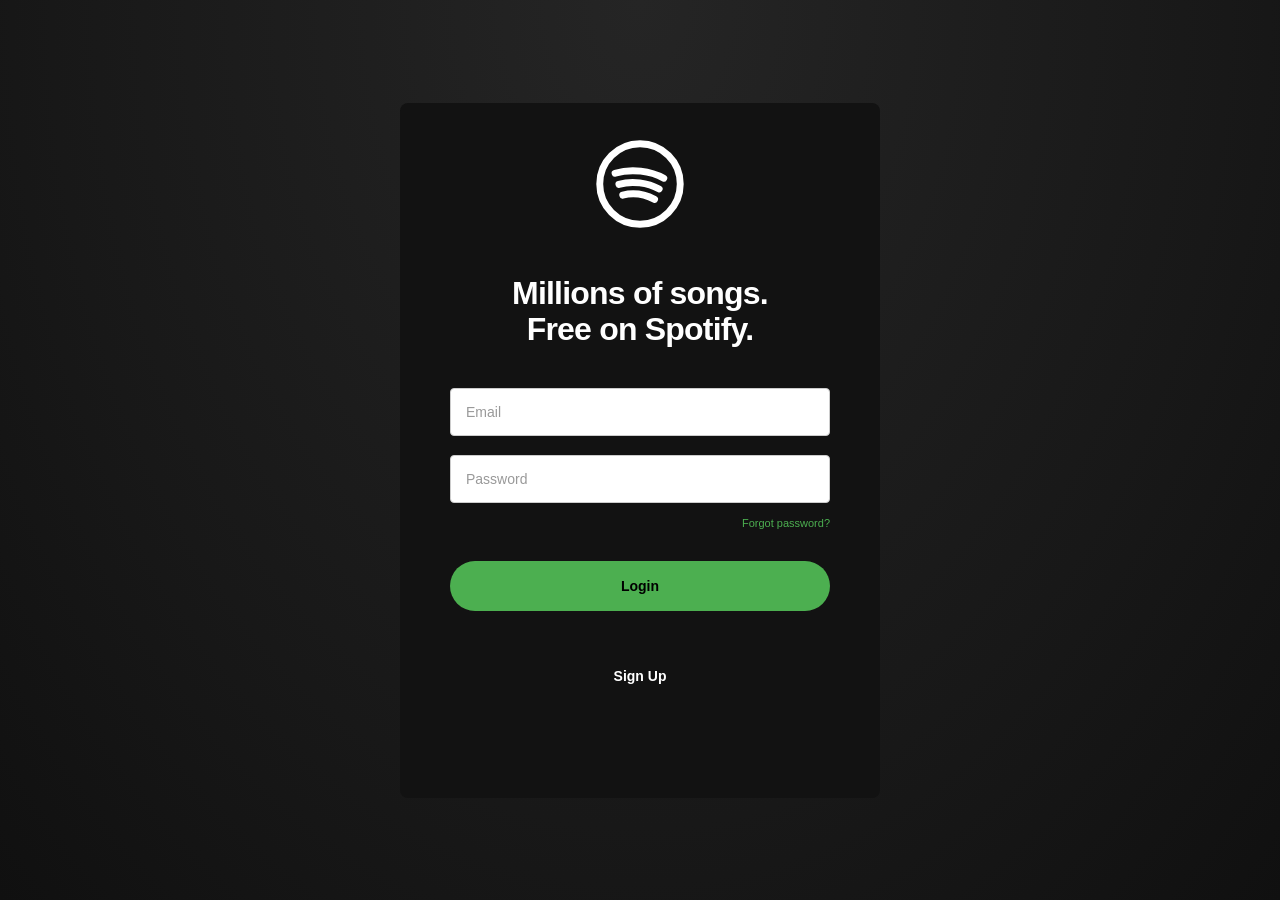
<file: login.html>
<!DOCTYPE html>
<html lang="en">
<head>
    <meta charset="UTF-8">
    <meta name="viewport" content="width=device-width, initial-scale=1.0">
    <title>Spotify - Login</title>
    <link rel="stylesheet" href="style.css">
    <script src="validation.js" defer></script>
</head>
<body>

    <main class="login-container">

        <!-- Spotify Logo -->
        <div class="spotify-logo">
            <svg viewBox="0 0 24 24" aria-label="Spotify logo" role="img">
                <circle cx="12" cy="12" r="10.5"/>
                <path d="M5.5 9.2C9.8 7.9 14.8 8.6 18.2 10.5"/>
                <path d="M6.5 12.1C10 11.1 14 11.7 17 13.3"/>
                <path d="M7.5 14.9C10.3 14.2 13.3 14.7 15.8 16"/>
            </svg>
        </div>

        <h1>Millions of songs.<br>Free on Spotify.</h1>

        <!-- Login Form -->
        <form class="login-form" id="loginForm" novalidate>

            <input
                type="email"
                id="email"
                placeholder="Email"
            >

            <span class="error-message" id="emailError"></span>

            <input
                type="password"
                id="password"
                placeholder="Password"
            >

            <span class="error-message" id="passwordError"></span>

            <a href="#" class="forgot-password">
                Forgot password?
            </a>

            <button type="submit" class="btn btn-primary">
                Login
            </button>

            <p id="successMessage" class="success-message"></p>

        </form>

        <p class="switch-page">
            <a href="SignUp.html">Sign Up</a>
        </p>

    </main>

</body>
</html>
</file>
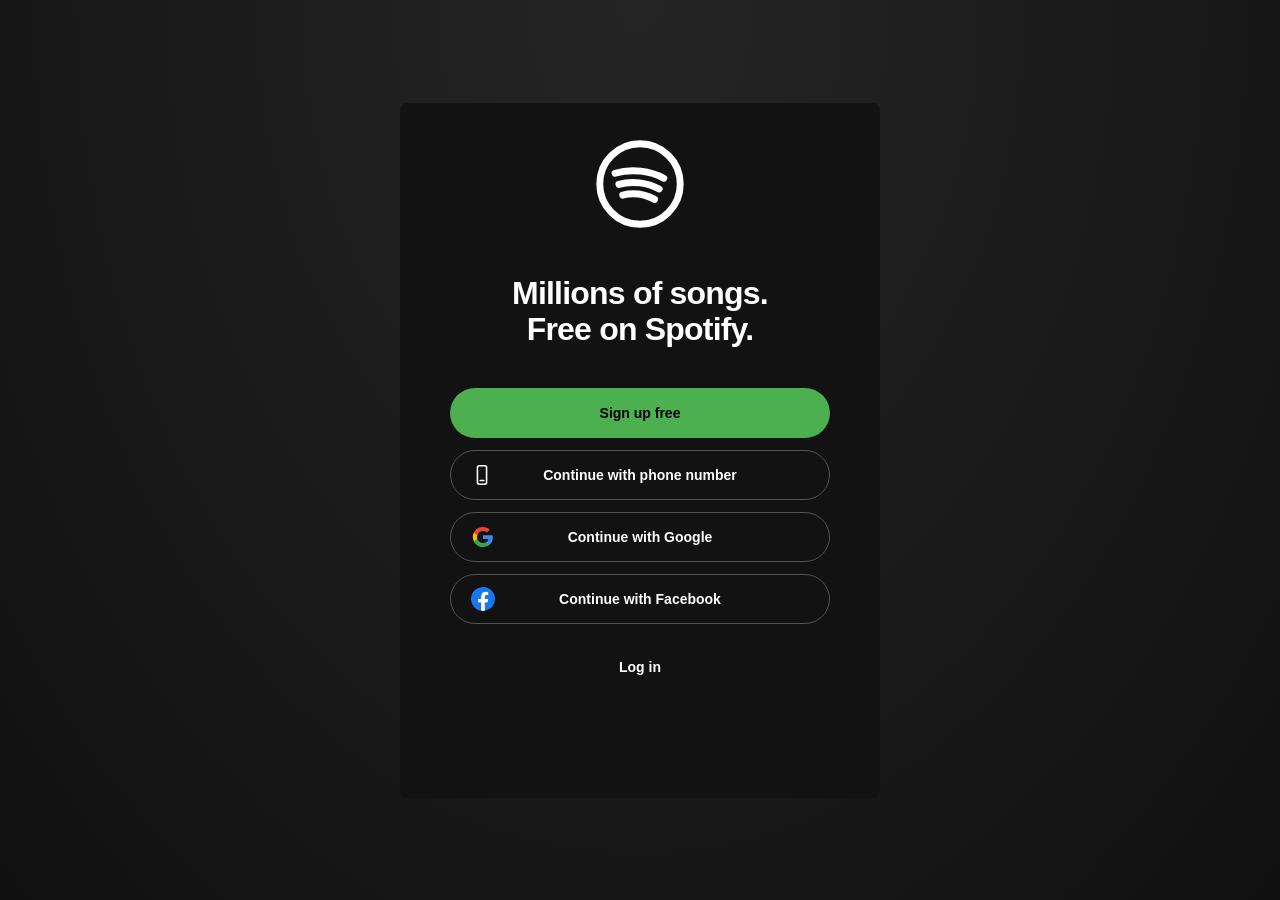
<file: SignUp.html>
<!DOCTYPE html>
<html lang="en">
<head>
    <meta charset="UTF-8">
    <meta name="viewport" content="width=device-width, initial-scale=1.0">
    <title>Spotify - Sign Up</title>
    <link rel="stylesheet" href="style.css">
</head>
<body>

    <main class="login-container">

        <!-- Spotify Logo -->
        <div class="spotify-logo">
            <svg viewBox="0 0 24 24" aria-label="Spotify logo" role="img">
                <circle cx="12" cy="12" r="10.5"/>
                <path d="M5.5 9.2C9.8 7.9 14.8 8.6 18.2 10.5"/>
                <path d="M6.5 12.1C10 11.1 14 11.7 17 13.3"/>
                <path d="M7.5 14.9C10.3 14.2 13.3 14.7 15.8 16"/>
            </svg>
        </div>

        <h1>Millions of songs.<br>Free on Spotify.</h1>

        <div class="signup-options">

            <!-- Sign Up Free -->
            <a href="login.html" class="btn btn-primary">
                Sign up free
            </a>

            <!-- Phone Number -->
            <a href="#" class="btn btn-outline">
                <svg class="social-icon phone-svg" viewBox="0 0 24 24">
                    <rect x="7" y="2" width="10" height="20" rx="2"/>
                    <line x1="10" y1="18" x2="14" y2="18"/>
                </svg>
                <span>Continue with phone number</span>
            </a>

            <!-- Google -->
            <a href="#" class="btn btn-outline">
                <svg class="social-icon" viewBox="0 0 48 48">
                    <path fill="#4285F4" d="M43.6 24.5c0-1.4-.1-2.8-.4-4.1H24v7.8h11a9.4 9.4 0 0 1-4.1 6.2v5.1h6.6c3.9-3.6 6.1-8.8 6.1-15z"/>
                    <path fill="#34A853" d="M24 44c5.5 0 10.1-1.8 13.5-4.8l-6.6-5.1c-1.8 1.2-4.1 1.9-6.9 1.9-5.3 0-9.8-3.6-11.4-8.4H5.8v5.3C9.2 39.6 16 44 24 44z"/>
                    <path fill="#FBBC05" d="M12.6 27.6a12 12 0 0 1 0-7.2v-5.3H5.8a20 20 0 0 0 0 17.8z"/>
                    <path fill="#EA4335" d="M24 12.1c3 0 5.6 1 7.7 3.1l5.8-5.8C34 5.9 29.5 4 24 4 16 4 9.2 8.4 5.8 15.1l6.8 5.3c1.6-4.8 6.1-8.3 11.4-8.3z"/>
                </svg>
                <span>Continue with Google</span>
            </a>

            <!-- Facebook -->
            <a href="#" class="btn btn-outline">
                <svg class="social-icon facebook-svg" viewBox="0 0 24 24">
                    <path fill="#1877F2" d="M24 12a12 12 0 1 0-13.875 11.85v-8.38H7.08V12h3.045V9.356c0-3.006 1.792-4.667 4.533-4.667 1.312 0 2.685.234 2.685.234v2.953h-1.513c-1.49 0-1.955.925-1.955 1.875V12h3.328l-.532 3.47h-2.796v8.38A12 12 0 0 0 24 12z"/>
                    <path fill="#FFFFFF" d="M16.671 15.47l.532-3.47h-3.328V9.751c0-.95.465-1.875 1.955-1.875h1.513V4.923s-1.373-.234-2.685-.234c-2.741 0-4.533 1.661-4.533 4.667V12H7.08v3.47h3.045v8.38a12.1 12.1 0 0 0 3.75 0v-8.38z"/>
                </svg>
                <span>Continue with Facebook</span>
            </a>

        </div>

        <!-- Login Link -->
        <p class="switch-page">
            <a href="login.html">Log in</a>
        </p>

    </main>

</body>
</html>
</file>
<file: style.css>
* {
  margin: 0;
  padding: 0;
  box-sizing: border-box;
}

body {
  background-color: #121212;
  color: #ffffff;
  font-family: Arial, Helvetica, sans-serif;
  font-size: 14px;
}

a {
  color: inherit;
  text-decoration: none;
}

.app {
  display: flex;
  width: 100%;
  min-height: 100vh;
  padding: 0;
  gap: 0;
}

/* Sidebar */

.sidebar {
  width: 304px;
  flex-shrink: 0;
  background-color: #000000;
  padding: 24px 24px 32px;
  display: flex;
  flex-direction: column;
  min-height: 100vh;
}

/* Spotify Logo */

.logo {
  display: flex;
  align-items: center;
  margin-bottom: 32px;
}

.logo img {
  display: block;
  width: 152px;
  height: auto;
  object-fit: contain;
}

/* Navigation */

.main-nav,
.library-actions {
  display: flex;
  flex-direction: column;
  gap: 12px;
}

.library-actions {
  margin-top: 28px;
}

.nav-link {
  display: flex;
  align-items: center;
  gap: 14px;
  padding: 8px 2px;
  color: #b3b3b3;
  font-size: 17px;
  font-weight: 600;
  transition: color 0.2s ease;
}

.nav-link span {
  display: flex;
  align-items: center;
  width: auto;
  height: auto;
  flex-shrink: 0;
}

.nav-link img {
  display: block;
  width: 100px;
  height: 32px;
  max-width: 200px;
  object-fit: contain;
  transform: scale(1.08);
}

.nav-link:hover,
.nav-link.active {
  color: #ffffff;
}

/* Sidebar Footer */

.sidebar-bottom {
  margin-top: auto;
  padding-top: 32px;
}

.footer-links {
  display: grid;
  grid-template-columns: max-content max-content max-content;
  column-gap: 20px;
  row-gap: 25px;
  margin-bottom: 48px;
}

.footer-links a {
  color: #b3b3b3;
  font-size: 12px;
  white-space: nowrap;
  transition: color 0.2s ease;
}

.footer-links a:hover {
  color: #ffffff;
  text-decoration: underline;
}

/* Language Button */

.lang-btn {
  display: inline-flex;
  align-items: center;
  gap: 5px;
  background: none;
  color: var(--text);
  border: 1px solid #777;
  border-radius: 20px;
  padding: 5px 10px;
  font-size: 20px;
  font-weight: 500;
  cursor: pointer;
}
.lang-btn:hover {
  border-color: #fff;
}
.lang-btn svg {
  width: 21px;
  height: 21px;
  fill: none;
  stroke: currentColor;
}

/* Main content */

.main-content {
  flex: 1;
  min-width: 0;
  background: linear-gradient(#202020, #121212 300px);
  border-radius: 8px;
  overflow: hidden;
}

.topbar {
  height: 64px;
  background-color: #101010;
  display: flex;
  justify-content: flex-end;
  align-items: center;
  padding: 0 24px;
}

.auth-buttons {
  display: flex;
  align-items: center;
  gap: 24px;
}

.signup {
  color: #b3b3b3;
  font-weight: bold;
}

.signup:hover {
  color: #ffffff;
}

.login {
  background-color: #ffffff;
  color: #000000;
  border-radius: 30px;
  padding: 14px 24px;
  font-weight: bold;
}

.login:hover {
  transform: scale(1.04);
}

.content-area {
  padding: 20px;
}

.music-section {
  margin-bottom: 24px;
}

.section-heading {
  margin-bottom: 16px;
}

.section-heading h2 {
  font-size: 20px;
}

.playlist-grid {
  display: grid;
  grid-template-columns: repeat(5, minmax(0, 1fr));
  gap: 12px;
}

.playlist-card {
  padding: 10px;
  border-radius: 6px;
}

.playlist-card img {
  width: 100%;
  aspect-ratio: 1 / 1;
  object-fit: cover;
  margin-bottom: 10px;
}

.music-section {
  margin-bottom: 28px;
}

.section-heading {
  display: flex;
  justify-content: space-between;
  align-items: center;
  margin-bottom: 18px;
}

.section-heading h2 {
  font-size: 24px;
}

.show-all {
  color: #b3b3b3;
  font-size: 18px;
  font-weight: bold;
}

.show-all:hover {
  text-decoration: underline;
}

/* Playlist cards */

.playlist-grid {
  display: grid;
  grid-template-columns: repeat(5, minmax(0, 1fr));
  gap: 16px;
}

.playlist-card {
  min-width: 0;
  background-color: #181818;
  border-radius: 8px;
  padding: 12px;
  transition: background-color 0.2s;
  overflow: hidden;
}

.playlist-card:hover {
  background-color: #282828;
}

.playlist-card img {
  display: block;
  width: 100%;
  aspect-ratio: 1 / 1;
  object-fit: cover;
  border-radius: 4px;
  margin-bottom: 14px;
}

.playlist-card h3 {
  font-size: 16px;
  font-weight: 700;
  margin-bottom: 8px;
  line-height: 1.4;
}

.playlist-card p {
  color: #b3b3b3;
  font-size: 14px;
  line-height: 1.5;

  display: -webkit-box;
  -webkit-box-orient: vertical;
  overflow: hidden;
}

/* Responsive design */

@media (max-width: 1100px) {
  .playlist-grid {
    grid-template-columns: repeat(3, minmax(0, 1fr));
  }
}

@media (max-width: 700px) {
  .app {
    padding: 0;
    gap: 0;
  }

  .sidebar {
    width: 72px;
    padding: 20px 8px;
    border-radius: 0;
  }

  .logo {
    justify-content: center;
    font-size: 0;
  }

  .logo-icon {
    font-size: 28px;
  }

  .nav-link {
    justify-content: center;
    gap: 0;
  }

  .nav-link span {
    font-size: 22px;
  }

  .nav-link {
    font-size: 0;
  }

  .library-actions {
    margin-top: 20px;
  }

  .sidebar-bottom {
    display: none;
  }

  .main-content {
    border-radius: 0;
  }

  .topbar {
    height: 60px;
    padding: 0 12px;
  }

  .auth-buttons {
    gap: 12px;
  }

  .login {
    padding: 11px 16px;
  }

  .content-area {
    padding: 18px 12px;
  }

  .section-heading h2 {
    font-size: 20px;
  }

  .playlist-grid {
    grid-template-columns: repeat(2, minmax(0, 1fr));
    gap: 12px;
  }

  .playlist-card {
    padding: 10px;
  }
}

/* Search Page */

.search-content {
  flex: 1;
  display: flex;
  justify-content: center;
  align-items: center;
  min-height: calc(100vh - 80px);
}

.search-content h1 {
  color: #ffffff;
  font-size: 24px;
  font-weight: 600;
}

/* Sidebar Hover Effects */

.nav-link {
  transition:
    color 0.2s ease,
    background-color 0.2s ease;
  border-radius: 5px;
}

.nav-link:hover {
  color: #ffffff;
  background-color: #242424;
}

/* Active Sidebar Link */

.nav-link.active {
  color: #ffffff;
}

/* Footer Hover */

.footer-links a {
  transition: color 0.2s ease;
}

.footer-links a:hover {
  color: #ffffff;
  text-decoration: underline;
}

/* Language Button Hover */

.lang-btn {
  transition: all 0.2s ease;
}

.lang-btn:hover {
  border-color: #ffffff;
  transform: scale(1.04);
}

/* ===== Sidebar: text labels + separate vector icons ===== */
.sidebar {
  width: 302px;
  flex: 0 0 302px;
  min-height: 100vh;
  padding: 24px 22px 32px;
  background-color: #000;
  display: flex;
  flex-direction: column;
}

.sidebar .logo {
  display: flex;
  align-items: center;
  margin: 0 0 30px;
}

.sidebar .logo img {
  display: block;
  width: 152px;
  height: auto;
  object-fit: contain;
}

.sidebar .main-nav,
.sidebar .library-actions {
  display: flex;
  flex-direction: column;
  gap: 10px;
}

.sidebar .library-actions {
  margin-top: 28px;
}

.sidebar .nav-link {
  display: flex;
  align-items: center;
  gap: 14px;
  min-height: 32px;
  padding: 4px 0;
  color: #b3b3b3;
  background: transparent;
  border-radius: 4px;
  font-size: 16px;
  font-weight: 600;
  line-height: 1.3;
  text-decoration: none;
  transition: color 0.2s ease;
}

.sidebar .nav-link:hover,
.sidebar .nav-link.active {
  color: #fff;
  background: transparent;
}

.sidebar .sidebar-icon {
  display: block;
  width: 24px;
  height: 24px;
  flex: 0 0 24px;
  fill: currentColor;
  stroke: currentColor;
  stroke-width: 1.5;
  stroke-linecap: round;
  stroke-linejoin: round;
}

.sidebar .search-icon,
.sidebar .library-icon {
  fill: none;
  stroke-width: 1.8;
}

.sidebar .create-icon .icon-cutout {
  fill: none;
  stroke: #000;
  stroke-width: 2;
}

.sidebar .liked-icon {
  fill: currentColor;
  stroke: none;
}

.sidebar .sidebar-bottom {
  margin-top: auto;
  padding-top: 32px;
}

.sidebar .footer-links {
  display: flex;
  flex-wrap: wrap;
  column-gap: 18px;
  row-gap: 14px;
  margin-bottom: 48px;
}

.sidebar .footer-links a {
  color: #b3b3b3;
  font-size: 12px;
  white-space: nowrap;
}

.sidebar .footer-links a:hover {
  color: #fff;
  text-decoration: underline;
}

.sidebar .lang-btn {
  display: inline-flex;
  align-items: center;
  gap: 5px;
  background: transparent;
  color: #fff;
  border: 1px solid #777;
  border-radius: 24px;
  padding: 6px 12px;
  font-size: 14px;
  font-weight: 600;
  cursor: pointer;
}

.sidebar .lang-btn svg {
  width: 17px;
  height: 17px;
  fill: none;
  stroke: currentColor;
  stroke-width: 1.8;
}

@media (max-width: 700px) {
  .sidebar {
    width: 72px;
    flex: 0 0 72px;
    padding: 20px 8px;
  }

  .sidebar .logo {
    justify-content: center;
    margin-bottom: 28px;
  }

  .sidebar .logo img {
    width: 40px;
  }

  .sidebar .nav-link {
    justify-content: center;
    gap: 0;
  }

  .sidebar .nav-link span,
  .sidebar .sidebar-bottom {
    display: none;
  }

  .sidebar .library-actions {
    margin-top: 20px;
  }
}

/* General Settings */
* {
  margin: 0;
  padding: 0;
  box-sizing: border-box;
}

body {
  min-height: 100vh;
  display: flex;
  justify-content: center;
  align-items: center;
  background: radial-gradient(
    ellipse at top,
    #252525 0%,
    #181818 65%,
    #101010 100%
  );
  font-family: Arial, Helvetica, sans-serif;
  color: #ffffff;
}

/* Main Card */
.login-container {
  width: 100%;
  max-width: 480px;
  min-height: 695px;
  background-color: #121212;
  border-radius: 8px;
  padding: 35px 50px;
  display: flex;
  flex-direction: column;
  align-items: center;
}

/* Spotify Logo */
.spotify-logo {
  width: 92px;
  height: 92px;
  margin-bottom: 45px;
}

.spotify-logo svg {
  width: 100%;
  height: 100%;
  fill: none;
  stroke: #ffffff;
  stroke-width: 1.8;
  stroke-linecap: round;
  stroke-linejoin: round;
}

/* Heading */
h1 {
  font-size: 32px;
  font-weight: 800;
  line-height: 1.15;
  text-align: center;
  margin-bottom: 40px;
  letter-spacing: -0.8px;
}

/* Signup Buttons */
.signup-options {
  width: 100%;
  display: flex;
  flex-direction: column;
  gap: 12px;
}

.btn {
  width: 100%;
  min-height: 50px;
  border-radius: 30px;
  display: flex;
  align-items: center;
  justify-content: center;
  position: relative;
  text-decoration: none;
  font-size: 14px;
  font-weight: 700;
  transition: background-color 0.2s ease;
}

.btn-primary {
  background-color: #4caf50;
  color: #000000;
  border: none;
}

.btn-primary:hover {
  background-color: #65c96a;
}

.btn-outline {
  background-color: transparent;
  color: #ffffff;
  border: 1px solid #535353;
}

.btn-outline:hover {
  border-color: #ffffff;
}

.phone-icon,
.google-icon,
.facebook-icon {
  position: absolute;
  left: 20px;
  font-size: 19px;
}

.google-icon {
  font-size: 20px;
  font-weight: 800;
  color: #4285f4;
}

.facebook-icon {
  background-color: #1877f2;
  color: #ffffff;
  border-radius: 50%;
  width: 18px;
  height: 18px;
  display: flex;
  justify-content: center;
  align-items: center;
  font-family: Arial, sans-serif;
}

/* Switch Page Link */
.switch-page {
  margin-top: 35px;
  font-size: 14px;
  font-weight: 700;
}

.switch-page a {
  color: #ffffff;
  text-decoration: none;
}

.switch-page a:hover {
  text-decoration: underline;
}

/* Responsive Design */
@media (max-width: 520px) {
  body {
    padding: 0;
  }

  .login-container {
    min-height: 100vh;
    border-radius: 0;
    padding: 45px 25px;
  }

  .spotify-logo {
    width: 75px;
    height: 75px;
    margin-bottom: 35px;
  }

  h1 {
    font-size: 28px;
    margin-bottom: 35px;
  }
}

/* Login Form */

.login-form {
  width: 100%;
  display: flex;
  flex-direction: column;
  gap: 12px;
}

.login-form input {
  width: 100%;
  height: 48px;
  padding: 0 15px;
  background-color: #ffffff;
  border: 1px solid #cccccc;
  border-radius: 4px;
  color: #000000;
  font-size: 14px;
  outline: none;
}

.login-form input:focus {
  border: 2px solid #4caf50;
}

.login-form input::placeholder {
  color: #999999;
}

.forgot-password {
  align-self: flex-end;
  color: #4caf50;
  text-decoration: none;
  font-size: 11px;
  margin-top: -5px;
  margin-bottom: 15px;
}

.forgot-password:hover {
  text-decoration: underline;
}

.login-form .btn {
  cursor: pointer;
  font-family: inherit;
  margin-top: 5px;
}

/* Social Media Icons */

.social-icon {
  position: absolute;
  left: 20px;
  width: 24px;
  height: 24px;
  display: block;
}

.phone-svg {
  fill: none;
  stroke: #ffffff;
  stroke-width: 1.7;
  stroke-linecap: round;
  stroke-linejoin: round;
  width: 22px;
  height: 22px;
}

.facebook-svg {
  width: 24px;
  height: 24px;
}

/* Form Validation Messages */

.error-message {
  color: #ff4d4d;
  font-size: 12px;
  margin-top: -8px;
  margin-bottom: 3px;
  width: 100%;
}

.success-message {
  color: #1db954;
  font-size: 13px;
  font-weight: bold;
  text-align: center;
  margin-top: 10px;
  width: 100%;
}

/* Task 4 additions */
body.app-page {
  display: block;
  background: #121212;
  min-height: 100vh;
}
body.auth-page {
  display: flex;
}
.app-page .app {
  min-height: calc(100vh - 92px);
}
.app-page .sidebar {
  min-height: calc(100vh - 92px);
}
.app-page .main-content {
  min-height: calc(100vh - 92px);
}
.player {
  position: sticky;
  bottom: 0;
  z-index: 20;
  background: #181818;
  border-top: 1px solid #333;
  display: grid;
  grid-template-columns: 1fr 1.4fr 1fr;
  align-items: center;
  gap: 16px;
  min-height: 92px;
  padding: 12px 22px;
}
.track-info {
  display: flex;
  align-items: center;
  gap: 12px;
  min-width: 0;
}
.track-info img {
  width: 56px;
  height: 56px;
  border-radius: 4px;
  object-fit: cover;
}
.track-info strong,
.track-info small {
  display: block;
  white-space: nowrap;
  overflow: hidden;
  text-overflow: ellipsis;
}
.track-info small {
  color: #b3b3b3;
  margin-top: 5px;
}
.player-center {
  display: flex;
  flex-direction: column;
  align-items: center;
  gap: 8px;
}
.player-buttons {
  display: flex;
  align-items: center;
  gap: 18px;
}
.icon-btn {
  border: 0;
  background: none;
  color: #b3b3b3;
  cursor: pointer;
  font-size: 22px;
  line-height: 1;
  padding: 6px;
}
.icon-btn:hover,
.icon-btn.active {
  color: #fff;
}
.play-btn {
  background: white;
  color: #111;
  border-radius: 50%;
  width: 38px;
  height: 38px;
  font-size: 19px;
}
.play-btn:hover {
  color: #111;
  transform: scale(1.06);
}
.heart-btn.liked {
  color: #ff4055;
}
.seek-row {
  display: flex;
  align-items: center;
  gap: 10px;
  width: 100%;
  max-width: 500px;
  color: #b3b3b3;
  font-size: 11px;
}
.seek-row input {
  flex: 1;
  min-width: 30px;
  accent-color: #1db954;
}
.volume-row {
  display: flex;
  align-items: center;
  justify-content: flex-end;
  gap: 8px;
  color: #b3b3b3;
}
.volume-row input {
  max-width: 105px;
  accent-color: #1db954;
}
.playlist-card {
  cursor: pointer;
  position: relative;
}
.playlist-card:focus-visible,
.song-row:focus-visible {
  outline: 2px solid #1db954;
}
.playlist-card .card-play {
  position: absolute;
  right: 20px;
  top: 42%;
  background: #1db954;
  color: #000;
  border-radius: 50%;
  padding: 10px;
  opacity: 0;
  transform: translateY(8px);
  transition: 0.2s;
}
.playlist-card:hover .card-play,
.playlist-card:focus-visible .card-play {
  opacity: 1;
  transform: none;
}
.page-heading {
  font-size: 30px;
  text-align: left;
  margin: 12px 0 22px;
}
.subheading {
  color: #b3b3b3;
  margin-bottom: 20px;
}
.song-list {
  display: flex;
  flex-direction: column;
  gap: 6px;
}
.song-row {
  display: grid;
  grid-template-columns: 42px 54px minmax(0, 1fr) 90px 48px;
  gap: 12px;
  align-items: center;
  padding: 9px 12px;
  border-radius: 6px;
  cursor: pointer;
}
.song-row:hover,
.song-row.current {
  background: #292929;
}
.song-row img {
  width: 52px;
  height: 52px;
  object-fit: cover;
  border-radius: 4px;
}
.song-row .song-name {
  font-weight: 700;
}
.song-row .song-artist {
  font-size: 12px;
  color: #b3b3b3;
  margin-top: 5px;
}
.song-row .duration {
  color: #b3b3b3;
  font-size: 13px;
}
.song-row .heart-btn {
  font-size: 24px;
}
.search-content {
  display: block;
  min-height: 0;
  padding: 26px;
}
.search-content h1 {
  text-align: left;
  margin: 0 0 22px;
}
.search-input {
  width: 100%;
  max-width: 680px;
  padding: 16px 18px;
  background: #282828;
  border: 1px solid #555;
  border-radius: 25px;
  color: white;
  font-size: 16px;
  margin-bottom: 25px;
}
.search-input:focus {
  outline: 2px solid #1db954;
}
.empty-state {
  padding: 28px;
  color: #b3b3b3;
  background: #202020;
  border-radius: 8px;
}
.user-controls {
  display: flex;
  align-items: center;
  gap: 15px;
}
.user-email {
  font-size: 12px;
  color: #b3b3b3;
}
.logout-btn {
  background: #333;
  color: #fff;
  border: 1px solid #555;
  border-radius: 20px;
  padding: 10px 16px;
  cursor: pointer;
}
.logout-btn:hover {
  background: #444;
}
.notice {
  color: #b3b3b3;
  margin: 12px 0;
}
.signup-form {
  width: 100%;
  display: flex;
  flex-direction: column;
  gap: 12px;
}
.signup-form input {
  padding: 14px;
  border-radius: 5px;
  border: 1px solid #888;
}
.signup-form .error-message {
  margin: 0;
}
.login-container {
  margin: 25px auto;
}
.auth-page {
  padding: 12px;
}
.sidebar .logo .fallback-logo {
  font-size: 27px;
  font-weight: 800;
  letter-spacing: -1px;
  color: white;
}
.sidebar .logo .fallback-logo span {
  color: #1db954;
}
.playlist-card img {
  background: #282828;
}
.nav-link[href="#"] {
  cursor: default;
}
@media (max-width: 850px) {
  .player {
    grid-template-columns: 1fr 1.3fr;
  }
  .volume-row {
    display: none;
  }
  .user-email {
    display: none;
  }
}
@media (max-width: 600px) {
  .player {
    grid-template-columns: 1fr;
    gap: 8px;
    padding: 10px;
  }
  .track-info img {
    width: 38px;
    height: 38px;
  }
  .player-center {
    gap: 4px;
  }
  .seek-row {
    max-width: none;
  }
  .song-row {
    grid-template-columns: 24px 42px minmax(0, 1fr) 34px;
    gap: 8px;
    padding: 8px 5px;
  }
  .song-row img {
    width: 42px;
    height: 42px;
  }
  .song-row .duration {
    display: none;
  }
  .search-content {
    padding: 18px 12px;
  }
  .page-heading {
    font-size: 24px;
  }
  .app-page .sidebar,
  .app-page .main-content {
    min-height: calc(100vh - 155px);
  }
  .topbar {
    padding: 0 10px;
  }
  .user-controls {
    gap: 6px;
  }
  .logout-btn {
    padding: 8px;
  }
  .playlist-grid {
    grid-template-columns: repeat(2, minmax(0, 1fr));
  }
}

/* Task 4: Search page only — all other page styles stay untouched */
.app-page[data-page="search"] .search-redesign {
  padding: 0 32px 115px;
  max-width: 1500px;
  margin: auto;
}
.app-page[data-page="search"] .search-hero {
  padding: 42px 4px 34px;
  background: radial-gradient(
    ellipse at 95% 0%,
    rgba(29, 185, 84, 0.12),
    transparent 55%
  );
}
.app-page[data-page="search"] .search-eyebrow {
  color: #1ed760;
  font-size: 11px;
  letter-spacing: 2px;
  font-weight: 800;
  margin-bottom: 12px;
}
.app-page[data-page="search"] .search-hero h1 {
  font-size: clamp(34px, 4vw, 48px);
  line-height: 1.1;
  font-weight: 800;
  margin: 0 0 12px;
  text-align: left;
  letter-spacing: -1.5px;
}
.app-page[data-page="search"] .search-hero p {
  color: #b3b3b3;
  font-size: 15px;
  margin-bottom: 28px;
}
.app-page[data-page="search"] .search-field {
  display: flex;
  align-items: center;
  gap: 13px;
  background: #fff;
  color: #222;
  max-width: 530px;
  padding: 0 16px;
  border: 2px solid transparent;
  border-radius: 28px;
  transition:
    border-color 0.2s,
    box-shadow 0.2s;
}
.app-page[data-page="search"] .search-field:focus-within {
  border-color: #1db954;
  box-shadow: 0 0 0 4px rgba(29, 185, 84, 0.15);
}
.app-page[data-page="search"] .search-field svg {
  width: 21px;
  height: 21px;
  fill: none;
  stroke: currentColor;
  stroke-width: 2;
  flex: none;
}
.app-page[data-page="search"] .search-field .search-input {
  background: transparent;
  color: #121212;
  border: 0;
  outline: 0;
  box-shadow: none;
  border-radius: 0;
  margin: 0;
  padding: 15px 0;
  flex: 1;
  min-width: 0;
  font-size: 14px;
}
.app-page[data-page="search"] .search-field .search-input:focus {
  outline: 0;
}
.app-page[data-page="search"] .search-shortcut {
  color: #777;
  font-size: 21px;
}
.app-page[data-page="search"] .search-section-head {
  display: flex;
  align-items: baseline;
  justify-content: space-between;
  gap: 15px;
  margin-bottom: 16px;
}
.app-page[data-page="search"] .search-section-head h2,
.app-page[data-page="search"] .search-browse h2 {
  font-size: 23px;
  font-weight: 800;
}
.app-page[data-page="search"] .search-section-head .subheading {
  margin: 0;
  font-size: 12px;
}
.app-page[data-page="search"] .search-table-header {
  display: grid;
  grid-template-columns: 42px 1fr 90px 48px;
  gap: 12px;
  padding: 10px 12px;
  border-bottom: 1px solid #393939;
  color: #aaa;
  font-size: 12px;
}
.app-page[data-page="search"] .song-list {
  gap: 2px;
}
.app-page[data-page="search"] .song-row {
  grid-template-columns: 42px 54px minmax(0, 1fr) 90px 48px;
  padding: 10px 12px;
  transition: background 0.15s;
}
.app-page[data-page="search"] .song-row:hover {
  background: #282828;
}
.app-page[data-page="search"] .song-row .song-name {
  font-size: 14px;
}
.app-page[data-page="search"] .search-browse {
  margin-top: 44px;
}
.app-page[data-page="search"] .search-browse h2 {
  margin-bottom: 18px;
}
.app-page[data-page="search"] .search-category-grid {
  display: grid;
  grid-template-columns: repeat(5, minmax(0, 1fr));
  gap: 15px;
}
.app-page[data-page="search"] .search-category {
  height: 150px;
  position: relative;
  overflow: hidden;
  text-align: left;
  border: 0;
  border-radius: 8px;
  padding: 17px;
  cursor: pointer;
  color: #fff;
  font:
    800 20px Arial,
    Helvetica,
    sans-serif;
  transition:
    transform 0.2s,
    filter 0.2s;
}
.app-page[data-page="search"] .search-category:hover {
  transform: translateY(-4px);
  filter: brightness(1.12);
}
.app-page[data-page="search"] .search-category img {
  position: absolute;
  width: 95px;
  height: 95px;
  object-fit: cover;
  right: -16px;
  bottom: -14px;
  transform: rotate(24deg);
  box-shadow: 0 4px 14px #0005;
  border-radius: 4px;
}
.app-page[data-page="search"] .search-category span {
  position: relative;
  z-index: 1;
}
.app-page[data-page="search"] .search-category.purple {
  background: #5038a0;
}
.app-page[data-page="search"] .search-category.orange {
  background: #b84b12;
}
.app-page[data-page="search"] .search-category.blue {
  background: #2452a4;
}
.app-page[data-page="search"] .search-category.green {
  background: #17765d;
}
.app-page[data-page="search"] .search-category.pink {
  background: #ad3568;
}
@media (max-width: 1050px) {
  .app-page[data-page="search"] .search-category-grid {
    grid-template-columns: repeat(3, minmax(0, 1fr));
  }
}
@media (max-width: 650px) {
  .app-page[data-page="search"] .search-redesign {
    padding: 0 15px 150px;
  }
  .app-page[data-page="search"] .search-hero {
    padding: 30px 0 26px;
  }
  .app-page[data-page="search"] .search-category-grid {
    grid-template-columns: repeat(2, minmax(0, 1fr));
    gap: 10px;
  }
  .app-page[data-page="search"] .search-category {
    height: 120px;
    font-size: 17px;
  }
  .app-page[data-page="search"] .search-section-head {
    display: block;
  }
  .app-page[data-page="search"] .search-section-head .subheading {
    margin-top: 8px;
  }
  .app-page[data-page="search"] .search-table-header {
    display: none;
  }
  .app-page[data-page="search"] .song-row {
    grid-template-columns: 24px 42px minmax(0, 1fr) 34px;
  }
}

/* Task 4 integration - preserve original page design */
body.app-page {display:block;}
body.app-page .app {min-height:calc(100vh - 92px)}
body.app-page .sidebar {min-height:calc(100vh - 92px)}
body.app-page .main-content {min-height:calc(100vh - 92px)}
body.app-page .playlist-card {cursor:pointer}
body.app-page .sidebar .logo img {width:152px}
.playlist-hero {background:linear-gradient(120deg,#464742,#242424);padding:35px 28px;display:flex;align-items:end;gap:24px;min-height:255px}
.playlist-hero img {width:190px;height:190px;object-fit:cover;box-shadow:0 8px 25px #0007}
.playlist-hero h1 {font-size:clamp(42px,6vw,76px);margin:12px 0;text-align:left;line-height:1.05}
.playlist-hero p,.playlist-hero small {color:#c8c8c8;font-size:13px}
.playlist-tracks {padding:18px 28px 100px;background:linear-gradient(#202020,#121212 300px)}
.playlist-toolbar {display:flex;align-items:center;gap:25px;color:#b3b3b3;font-size:22px;margin-bottom:25px}
.round-play {border:0;background:#1ed760;color:#000;border-radius:50%;width:50px;height:50px;cursor:pointer;font-size:22px}
.playlist-heart {font-size:28px;color:#aaa}
.playlist-columns {display:grid;grid-template-columns:42px 1fr 90px 48px;padding:10px 12px;border-bottom:1px solid #444;color:#aaa;font-size:12px;gap:12px}
.playlist-tracks .song-row {grid-template-columns:42px 54px minmax(0,1fr) 90px 48px}
body.app-page .player {position:sticky;bottom:0}
@media(max-width:700px){.playlist-hero{padding:20px;align-items:center}.playlist-hero img{width:95px;height:95px}.playlist-hero h1{font-size:32px}.playlist-tracks{padding:14px 10px 120px}.playlist-tracks .song-row{grid-template-columns:24px 42px minmax(0,1fr) 34px}.playlist-columns{display:none}}
</file>
